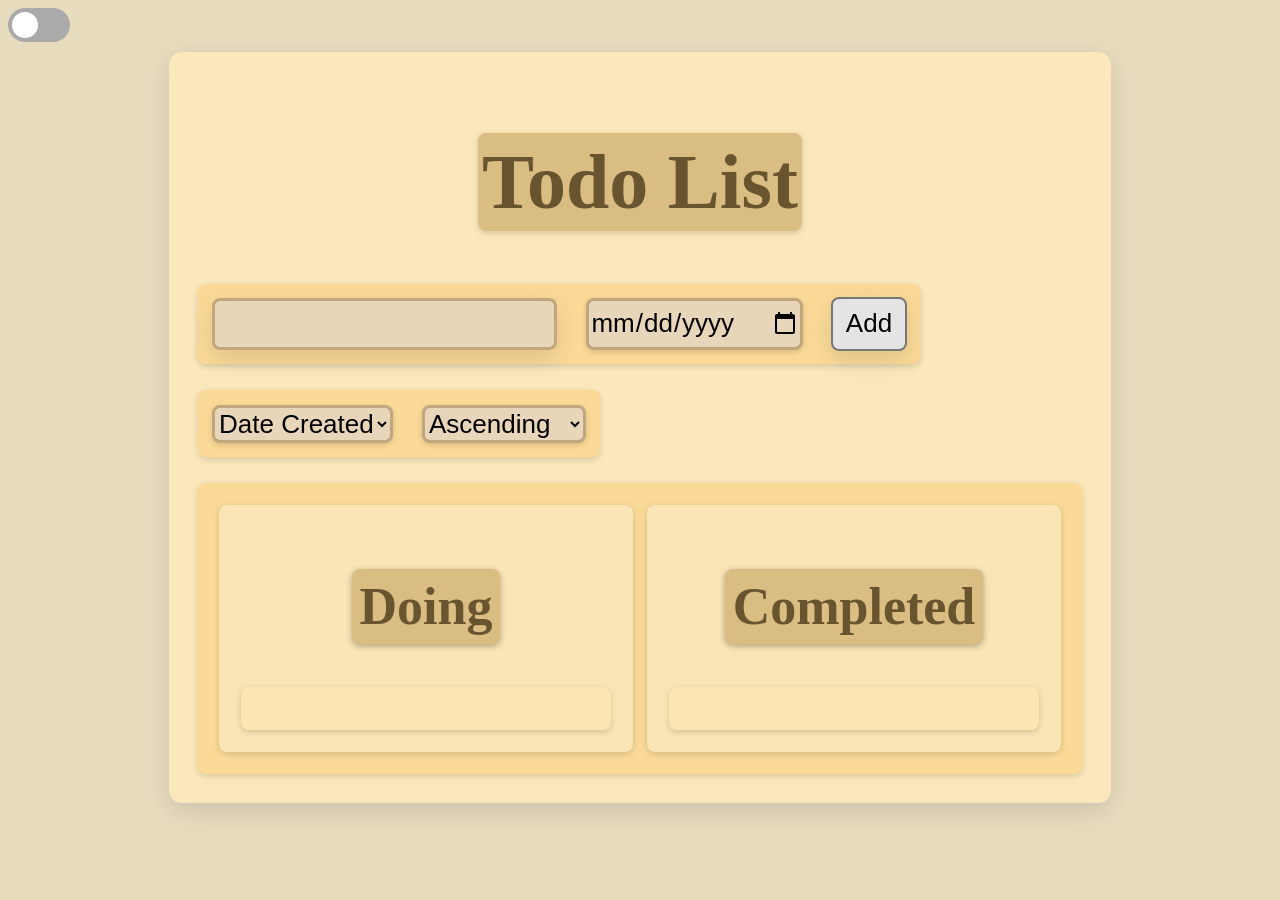
<file: index.html>
<!DOCTYPE html>

<head>
    <title>Todo List</title>
    <link rel="stylesheet" href="style.css">
    <meta name="viewport" content="width=device-width, initial-scale=1.0">
</head>

<body>
    <label class="switch">
        <input type="checkbox" id="themeSwitch">
        <span class="slider"></span>
    </label>
    <div class="app">
        <div id="top">
            <h1 id="title">Todo List</h1>
            <div class="input-row">
                <div id="userinput">
                    <input type="text" id="todoinput">
                    <input type="date" id="inputdatePicker">
                    <button id="addbutton">Add</button>
                </div>

                <div id="sorters">
                    <select id="sort" class="dropdown">
                        <option value="createdAt">Date Created</option>
                        <option value="dueDate">Due Date</option>
                        <option value="test">test</option>
                    </select>
                    <select id="sort-order" class="dropdown">
                        <option value="ascending">Ascending</option>
                        <option value="descending">Descending</option>
                        <option value="test">test</option>
                    </select>
                </div>

        </div>

        </div>
        
        <div id="categories">
            <div class="category-container">
                <h2 class="task-category">Doing</h2>
                <div class="category-tasks">
                    <div id="doing"></div>
                </div>
                
            </div>
            <div class="category-container">
                <h2 class="task-category">Completed</h2>
                <div class="category-tasks">
                    <div id="completed"></div>
                </div>
                
            </div>
        </div>
        

        <script>
            let tasks = JSON.parse(localStorage.getItem("tasks")) || []

            // document.body.style.backgroundColor = "beige"
            const todoinput = document.getElementById("todoinput")
            const addbutton = document.getElementById("addbutton")
            const doing = document.getElementById("doing")
            const completed = document.getElementById("completed")
            const datePicker = document.getElementById("inputdatePicker")
            const themeSwitch = document.getElementById("themeSwitch")
            const sorter = document.getElementById("sort")
            const sorterorder = document.getElementById("sort-order")
            let order = 1

            themeSwitch.checked = localStorage.getItem("theme") === "dark"

            function saveTasks() {
                localStorage.setItem("tasks", JSON.stringify(tasks))
            }

            function renderTasks() {
                doing.innerHTML = ""
                completed.innerHTML = ""
                const sortby = sorter.value
                if (sortby === 'createdAt') {
                    tasks.sort((a, b) => { //make completed sorts in completedAt
                        if (a.createdAt >= b.createdAt) {
                            return 1*order
                        } else {
                            return -1*order
                        }
                    })
                } else if (sortby === 'dueDate') {
                    tasks.sort((a, b) => {
                        if (!a.dueDate) return 1
                        if (!b.dueDate) return -1
                        if (a.dueDate > b.dueDate) {
                            return 1*order
                        } else {
                            return -1*order
                        }
                        return 
                    })
                }

                for (const task of tasks) {
                    const newElement = document.createElement("p")
                    newElement.textContent = task.text
                    
                    // newElement.draggable = true

                    newElement.className = 'task'
                    const taskRow = document.createElement("div")
                    taskRow.className = "task-row"
                    const taskInfo = document.createElement("div")
                    taskInfo.className = "task-info"
                    

                    if (task.completed) {
                        newElement.className = 'task completed-task'
                        const newDelButton = document.createElement("button")
                        newDelButton.textContent = 'X'
                        newDelButton.className = 'delbutton'
                        const currentTask = task
                        taskRow.appendChild(newDelButton)
                        taskInfo.appendChild(newElement)
                        taskRow.appendChild(taskInfo)
                        completed.appendChild(taskRow)
                        newDelButton.addEventListener("click", () => {
                            tasks = tasks.filter(task => task.id !== currentTask.id)
                            saveTasks()
                            renderTasks()
                        })
                    } else {
                        
                        const newTickButton = document.createElement("button")
                        newTickButton.textContent = '✓'
                        newTickButton.className = 'tickbutton'
                        const currentTask = task
                        taskRow.appendChild(newTickButton)
                        taskInfo.appendChild(newElement)
                        taskRow.appendChild(taskInfo)
                        doing.appendChild(taskRow)
                        newTickButton.addEventListener("click", () => {
                            const task = tasks.find(task => task.id === currentTask.id)
                            task.completed = true
                            saveTasks()
                            renderTasks()
                            
                        })
                    
                    
                    // newElement.addEventListener("drag", () => console.log('drag'))
                    }
                    if (task.dueDate) {
                        const newDateDiv = document.createElement("div")
                        const newDatePicker = document.createElement("input")
                        const newDate = document.createElement("p")
                        const dueDate = new Date(task.dueDate)
                        newDateDiv.className = "task-date"
                        newDatePicker.type = "date"
                        newDatePicker.className = "task-date-picker"
                        newDate.className = 'date'
                        newDate.textContent = `Due: ${dueDate.getDate()}-${dueDate.getMonth()+1}-${dueDate.getFullYear()}`
                        newDateDiv.appendChild(newDatePicker)
                        newDateDiv.appendChild(newDate)
                        const timeLeft = dueDate.getTime() - Date.now()
                        const oneWeek = 7 * 24 * 60 * 60 * 1000

                        if (timeLeft < 0) {
                            newDateDiv.classList.add("overdue")
                        } else if (timeLeft <= oneWeek) {
                            newDateDiv.classList.add("due-soon")
                        }

                        taskInfo.appendChild(newDateDiv)
                        newDatePicker.addEventListener("change", () => {
                            const [year, month, day] = newDatePicker.value.split("-")
                            const dueDate = new Date(year, month - 1, day)
                            task.dueDate = dueDate.getTime()
                            saveTasks()
                            renderTasks()
                        })

                    }
                }
            }
        
            function putTask() {
                const todotext = todoinput.value.trim()
                const [year, month, day] = datePicker.value.split("-")
                const dueDate = new Date(year, month - 1, day)
                if (todotext === '') {
                    return
                }
                todoinput.value = ''
                tasks.push({id: crypto.randomUUID(), createdAt: Date.now(), dueDate:dueDate.getTime(), text: todotext, completed: false})
                saveTasks()
                renderTasks()
            }

            renderTasks()
            addbutton.addEventListener("click", () => {
                putTask()
            })

            todoinput.addEventListener("keydown", (event) => {
                if (event.key === "Enter") {
                    putTask()
                }
            })

            sorter.addEventListener("change", () => {
                renderTasks()
            })

            sorterorder.addEventListener("change", () => { 
                if (sorterorder.value === 'ascending') {
                    order = 1
                } else if (sorterorder.value === 'descending') {
                    order = -1
                }
                renderTasks()
            })

            if (themeSwitch.checked) {
                document.body.classList.add("dark")
            }

            themeSwitch.addEventListener("change", () => {
                document.body.classList.toggle("dark", themeSwitch.checked)

                localStorage.setItem(
                    "theme",
                    themeSwitch.checked ? "dark" : "light"
                )
            })
        </script>
    </div>
    
</body>
</file>
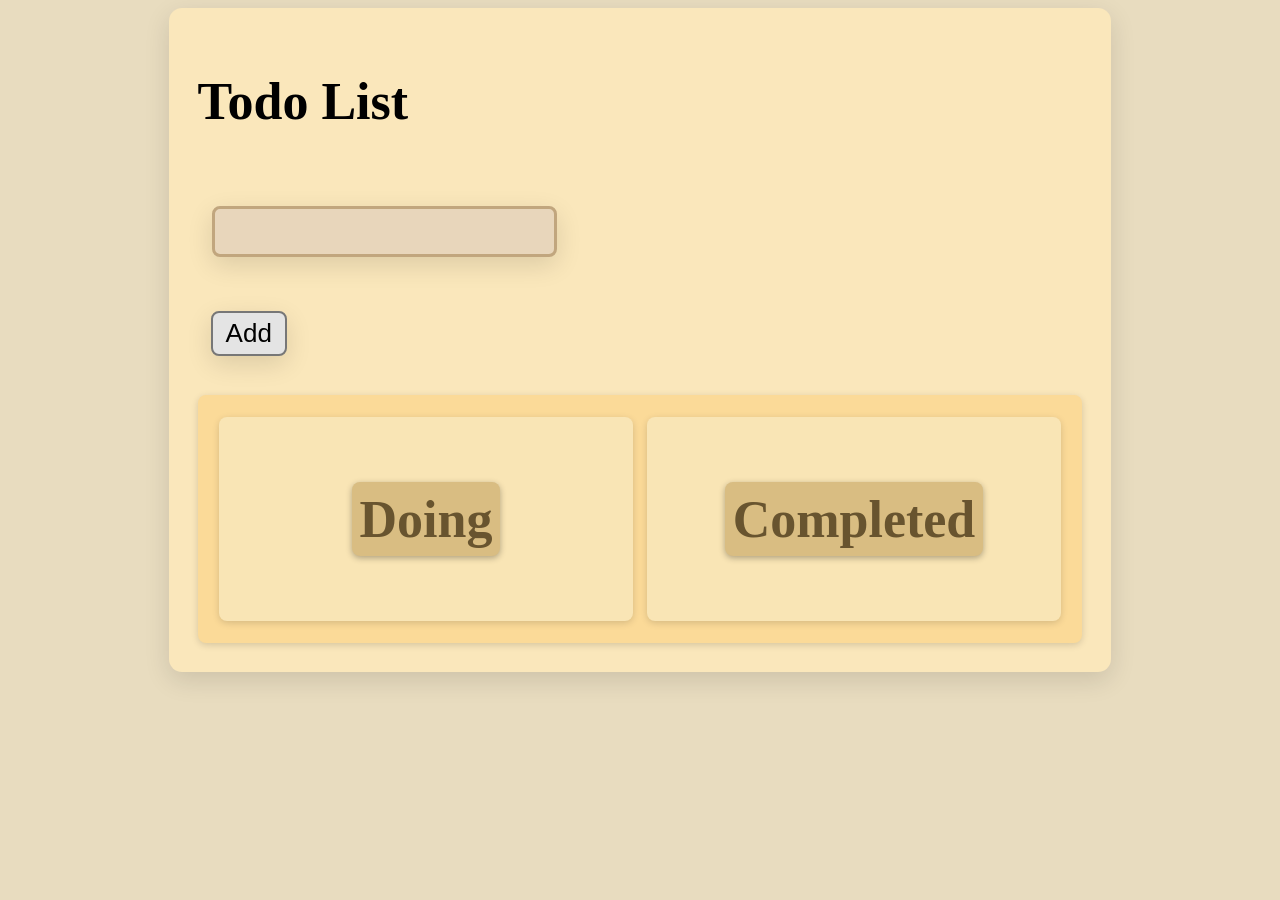
<file: todolist.html>
<!DOCTYPE html>

<head>
    <title>Todo List</title>
    <link rel="stylesheet" href="style.css">
</head>
<div class="app">
    <body>
        <h1>Todo List</h1>
        <div class="input-row">
            <input type="text" id="todoinput">
            <button id="addbutton">Add</button>
        </div>
        
        <div id="categories">
            <div class="category-container">
                <h2 class="task-category">Doing</h2>
                <div id="doing"></div>
            </div>
            <div class="category-container">
                <h2 class="task-category">Completed</h2>
                <div id="completed"></div>
            </div>
        </div>
        

        <script>
            let tasks = JSON.parse(localStorage.getItem("tasks")) || []

            // document.body.style.backgroundColor = "beige"
            const todoinput = document.getElementById("todoinput")
            const addbutton = document.getElementById("addbutton")
            const doing = document.getElementById("doing")
            const completed = document.getElementById("completed")

            function saveTasks() {
                localStorage.setItem("tasks", JSON.stringify(tasks))
            }

            function renderTasks() {
                doing.innerHTML = ""
                completed.innerHTML = ""

                for (const task of tasks) {
                    const newElement = document.createElement("p")
                    newElement.textContent = task.text
                    // newElement.draggable = true
                    newElement.className = 'task'
                    const taskRow = document.createElement("div")
                    taskRow.className = "task-row"

                    if (task.completed) {
                        newElement.className = 'task completed-task'
                        const newDelButton = document.createElement("button")
                        newDelButton.textContent = 'X'
                        newDelButton.className = 'delbutton'
                        const currentTask = task
                        taskRow.appendChild(newDelButton)
                        taskRow.appendChild(newElement)
                        completed.appendChild(taskRow)
                        newDelButton.addEventListener("click", () => {
                            tasks = tasks.filter(task => task.id !== currentTask.id)
                            saveTasks()
                            renderTasks()
                        })
                    } else {
                        const newTickButton = document.createElement("button")
                        newTickButton.textContent = '✓'
                        newTickButton.className = 'tickbutton'
                        const currentTask = task
                        taskRow.appendChild(newTickButton)
                        taskRow.appendChild(newElement)
                        doing.appendChild(taskRow)
                        newTickButton.addEventListener("click", () => {
                            const task = tasks.find(task => task.id === currentTask.id)
                            task.completed = true
                            saveTasks()
                            renderTasks()
                            
                        })
                    
                    
                    // newElement.addEventListener("drag", () => console.log('drag'))
                    }
                    
                }
            }
            
            renderTasks()
            addbutton.addEventListener("click", () => {
                const todotext = todoinput.value.trim()
                if (todotext === '') {
                    return
                }
                todoinput.value = ''
                tasks.push({id: Date.now(), text: todotext, completed: false})
                saveTasks()
                renderTasks()

            })

        </script>
    </body>
</div>
</file>
<file: style.css>
:root {
    --page-bg: rgb(232, 220, 191);
    --app-bg: rgb(250, 231, 187);
    --panel-bg: hsl(40, 92%, 79%);
    --category-bg: rgb(249, 229, 181);
    --category-tasks-bg: rgb(251, 229, 176);

    --heading-bg: #d9bd82;
    --heading-text: rgb(104, 84, 47);
    --body-text: #000000;
    --control-text: #000000;
    --label-text: #a67f44;

    --task-bg: #e8d6bb;
    --input-focus-bg: #efe3d1;

    --date-bg: #d1e9b4;
    --date-picker-bg: #ffffff79;
    --overdue-bg: #ff7474;
    --due-soon-bg: #ffee6a;

    --button-bg: beige;
    --add-button-bg: #e4e4e4;
    --tick-hover-bg: #c1ff71;
    --delete-hover-bg: #ff664b;

    --main-border: #c1a67e;
    --button-border: #777;
    --focus-outline: #9d753d;

    --switch-bg: #aaa;
    --switch-knob: white;
    --switch-checked-bg: #333;

    --shadow-light: rgb(0 0 0 / 12%);
    --shadow-normal: rgb(0 0 0 / 15%);
    --shadow-strong: rgb(0 0 0 / 30%);
}

body.dark {
    --page-bg: #121212;
    --app-bg: #232326;
    --panel-bg: #2f3135;
    --category-bg: #1f242a;
    --category-tasks-bg: #282c36;

    --heading-bg: #30394a;
    --heading-text: #989dc7;
    --body-text: hsl(222, 100%, 88%);
    --control-text: #8bb2db;
    --label-text: #ae00ff;

    --task-bg: #373e4c;
    --input-focus-bg: #393d45;

    --date-bg: #36452e;
    --date-picker-bg: #ffffff1f;
    --overdue-bg: #7b2727;
    --due-soon-bg: #827528;

    --button-bg: #34363e;
    --add-button-bg: #42444a;
    --tick-hover-bg: #445e30;
    --delete-hover-bg: #7d3b31;

    --main-border: #52567a;
    --button-border: #607eb6;
    --focus-outline: #656dc3;

    --switch-bg: #666666;
    --switch-knob: #f1f1f1;
    --switch-checked-bg: #62b961;

    --shadow-light: rgb(0 0 0 / 30%);
    --shadow-normal: rgb(0 0 0 / 40%);
    --shadow-strong: rgb(0 0 0 / 55%);
}

html {
    font-size: 26px;
}

.app {
    display: flex;
    gap: 1rem;
    flex-direction: column;
    width: 70%;
    resize: both;
    margin: 0.111rem auto;
    padding: 1.111rem;
    background-color: var(--app-bg);
    border-radius: 13px;
    box-shadow: 0 8px 1rem var(--shadow-light);
}

button,
input,
select {
    font: inherit;
    font-family: sans-serif;
    color: var(--control-text);
}

body {
    background-color: var(--page-bg);
    color: var(--body-text);
}

#title {
    display: flex;
    font-size: 3rem;
    max-height: fit-content;
    color: var(--heading-text);
    text-align: left;
    background-color: var(--heading-bg);
    border-radius: 8px;
    width: fit-content;
    padding: 0.167rem;
    box-shadow: 0 2px 0.23rem var(--shadow-normal);
    align-self: center;
}

button:active {
    transform: scale(0.95);
}

.input-row {
    display: flex;
    gap: 1rem;
}

#userinput,
#sorters {
    display: flex;
    width: 100%;
    background-color: var(--panel-bg);
    border-radius: 8px;
    box-shadow: 0 2px 0.23rem var(--shadow-normal);
}

#sorters {
    width: fit-content;
}

.task-category {
    font-size: 2rem;
    color: var(--heading-text);
    align-self: center;
    text-align: center;
    background-color: var(--heading-bg);
    border-radius: 8px;
    width: fit-content;
    padding: 0.3rem;
    box-shadow: 0 2px 0.23rem var(--shadow-strong);
}

.task {
    padding: 0.556rem 0.778rem;
    margin: 0.444rem 0;
    background-color: var(--task-bg);
    font-family: sans-serif;
    border-radius: 8px;
    box-shadow: 0 2px 0.23rem var(--shadow-normal);
    overflow-wrap: anywhere;
    width: fit-content;
    height: fit-content;
}

.task-row:hover {
    .task-date {
        opacity: 1;
    }
}

.tickbutton,
.delbutton {
    margin: 0.48rem;
    align-self: flex-start;
}

.task-date-picker {
    background-color: var(--date-picker-bg);
    font-family: sans-serif;
    border-radius: 8px;
    box-shadow: 0 2px 0.23rem var(--shadow-normal);
    height: fit-content;
}

.task-date-picker::-webkit-datetime-edit {
    display: none;
}
 
.task-date {
    display: flex;
    flex-direction: row;
    align-items: center;
    align-self: center;
    gap: 0.5rem;
    padding: 0.3rem 0.778rem;
    background-color: var(--date-bg);
    font-family: sans-serif;
    border-radius: 8px;
    box-shadow: 0 2px 0.23rem var(--shadow-normal);
    width: fit-content;
    text-wrap-mode: nowrap;
    opacity: 0.6;
    transition: 0.4s;
    height: fit-content;
}

.task-date.overdue {
    background-color: var(--overdue-bg);
}

.task-date.due-soon {
    background-color: var(--due-soon-bg);
}

.task-info {
    display: flex;
    flex-direction: row;
    gap: 0.7rem;
}

#inputdatePicker {
    margin: 0.556rem;
    max-width: fit-content;
    background-color: var(--task-bg);
    font-family: sans-serif;
    border-radius: 8px;
    box-shadow: 0 2px 0.23rem var(--shadow-normal);
    border: 3px solid var(--main-border);
}

.dropdown {
    margin: 0.556rem;
    max-width: fit-content;
    background-color: var(--task-bg);
    font-family: sans-serif;
    border-radius: 8px;
    box-shadow: 0 2px 0.23rem var(--shadow-normal);
    border: 3px solid var(--main-border);
}

label[for="filter"] {
    color: var(--label-text);
    font-size: 1.111rem;
    margin: auto 0;
    font-family: sans-serif;
    font-weight: 550;
}

.completed-task {
    text-decoration: line-through;
    opacity: 0.6;
    transition: 0.3s;
}

.completed-task:hover {
    text-decoration: none;
    opacity: 1;
}

.delbutton {
    background-color: var(--button-bg);
    border-radius: 5px;
    text-align: center;
    transition: 0.7s;
    box-shadow: 0 2px 0.23rem var(--shadow-normal);
}

.tickbutton {
    background-color: var(--button-bg);
    border-radius: 5px;
    text-align: center;
    transition: 0.7s;
    box-shadow: 0 2px 0.23rem var(--shadow-normal);
}

.tickbutton:hover {
    background-color: var(--tick-hover-bg);
    scale: 1.05;
}

.delbutton:hover {
    background-color: var(--delete-hover-bg);
    scale: 1.05;
}

#addbutton {
    width: fit-content;
    background-color: var(--add-button-bg);
    margin: 0.5rem;
    border-radius: 8px;
    text-align: center;
    transition: 0.3s;
    box-shadow: 0 8px 1rem var(--shadow-light);
}

#addbutton:hover {
    scale: 1.05;
}

#addbutton,
.tickbutton,
.delbutton {
    cursor: pointer;
    padding: 0.2rem 0.5rem;
    border: 2px solid var(--button-border);
}

#todoinput {
    flex: 1;
    padding: 0.278rem;
    margin: 0.556rem;
    background-color: var(--task-bg);
    font-family: sans-serif;
    border-radius: 8px;
    transition: 0.2s;
    box-shadow: 0 8px 1rem var(--shadow-light);
    border: 3px solid var(--main-border);
}

#todoinput:focus {
    outline: 3px solid var(--focus-outline);
    background-color: var(--input-focus-bg);
}

.task-row {
    display: flex;
    align-items: center;
    gap: 0.556rem;
    transition: transform 0.2s;
}

.task-row:hover {
    transform: translateX(0.5rem);
}

.task-row p {
    margin: 0.278rem 0;
}

#categories {
    display: flex;
    flex-direction: row;
    gap: 0.556rem;
    background-color: var(--panel-bg);
    border-radius: 8px;
    padding: 0.833rem;
    box-shadow: 0 2px 0.3rem var(--shadow-normal);
}

.category-container {
    /* columns: 2; */
    display: flex;
    flex: 1;
    min-width: 0;
    flex-direction: column;
    padding: 0.833rem;
    background-color: var(--category-bg);
    border-radius: 8px;
    box-shadow: 0 2px 0.3rem var(--shadow-normal);
}

.category-tasks {
    /* columns: 3; */
    display: flex;
    /* flex: 1; */
    min-width: 0;
    flex-direction: column;
    padding: 0.833rem;
    background-color: var(--category-tasks-bg);
    border-radius: 8px;
    box-shadow: 0 2px 6px var(--shadow-normal);
}

#top {
    display: flex;
    flex-direction: column;
}

.switch {
    position: relative;
    display: inline-block;
    width: 2.4rem;
    height: 1.3rem;
}

.switch input {
    display: none;
}

.slider {
    position: absolute;
    inset: 0;
    background-color: var(--switch-bg);
    border-radius: 1rem;
    cursor: pointer;
    transition: 0.3s;
}

.slider::before {
    content: "";
    position: absolute;
    width: 1rem;
    height: 1rem;
    left: 0.15rem;
    top: 0.15rem;
    background-color: var(--switch-knob);
    border-radius: 50%;
    transition: 0.3s;
}

.switch input:checked + .slider {
    background-color: var(--switch-checked-bg);
}

.switch input:checked + .slider::before {
    transform: translateX(1.1rem);
}

@media (max-width: 1655px) {
    .input-row {
        flex-direction: column;
        width: fit-content;
    }

    .task-info {
        flex-direction: column;
    }
}

@media (orientation: portrait) {
    html {
        font-size: 26px;
    }

    .app {
        margin: 0.556rem;
        padding: 0.778rem;
        width: min-content;
        gap: 1;
    }

    .task-info {
        flex-direction: column;
    }

    .input-row {
        flex-direction: column;
        width: fit-content;
    }

    #categories {
        flex-direction: column;
    }

    #userinput {
        flex-wrap: wrap;
        width: min-content;
    }

    #todoinput {
        max-width: fit-content;
    }
}

@media (orientation: landscape) and (max-height: 700px) {
    html {
        font-size: 18px;
    }

    .app {
        box-sizing: border-box;
        width: calc(100% - 1.112rem);
        margin: 0.556rem;
        flex-direction: row;
        align-items: flex-start;
    }

    #top {
        flex: 0 0 18rem;
        min-width: 0;
    }

    #categories {
        flex: 1;
        min-width: 0;
        flex-direction: row;
    }

    .input-row {
        flex-direction: column;
        width: fit-content;
    }

    .task-info {
        flex-direction: column;
    }

    .category-container {
        max-height: none;
        min-width: 0;
    }

    #userinput {
        flex-wrap: wrap;
        width: min-content;
    }

    #todoinput {
        max-width: fit-content;
    }
}
</file>
